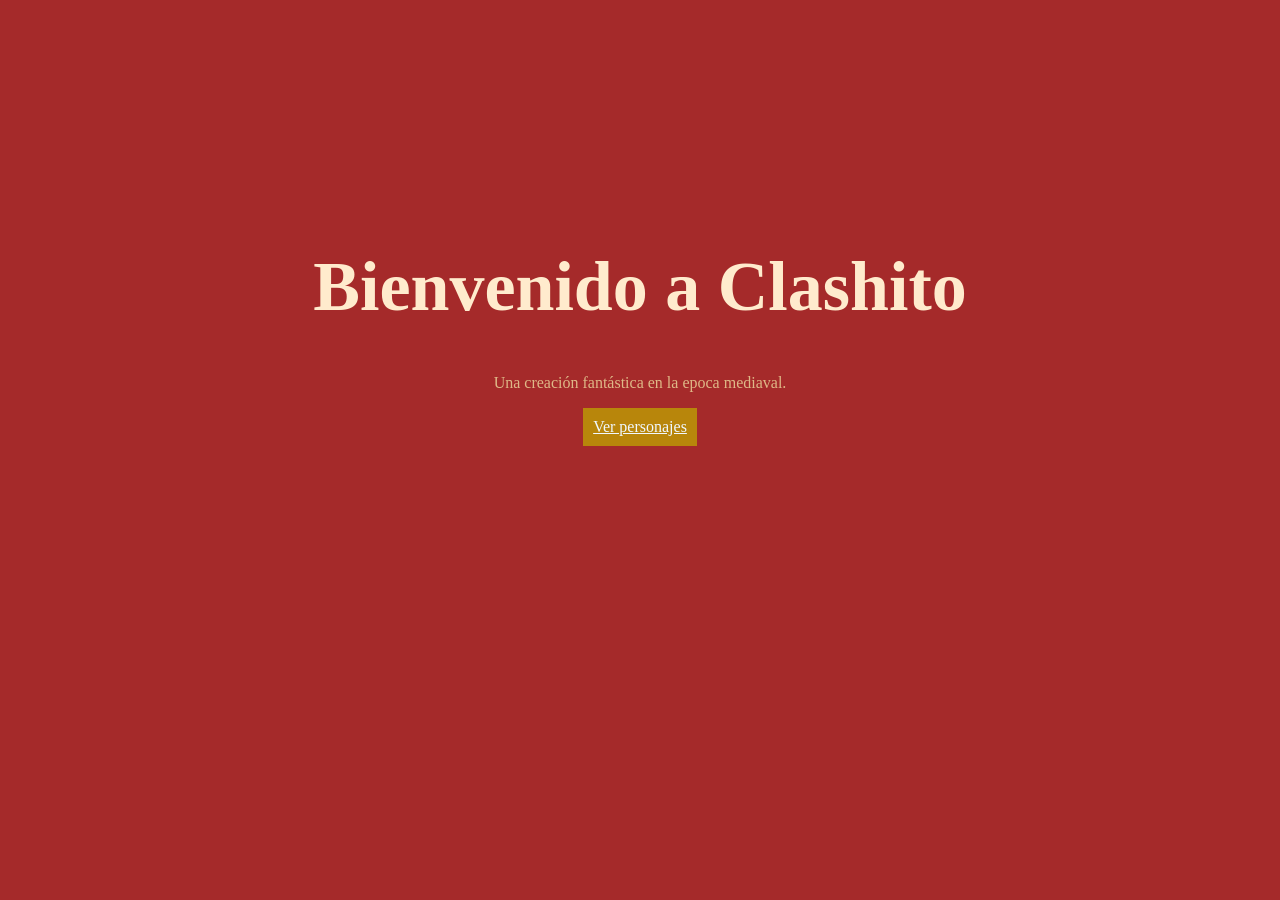
<file: index.html>
<!DOCTYPE html>
<html lang="es">
<head>
<meta charset="UTF-8">
<meta name="viewport" content="width=device-width, initial-scale=1.0">
<title>Clashito</title>
</head>
<body style="background-color: brown; margin:0; font-family: Georgia, 'Times New Roman', Times, serif;">
    <div style="text-align: center; padding: 200px 20px ;">
    <h1 style="color: blanchedalmond; font-size: 70px;">
        Bienvenido a Clashito 
    </h1>
    <p style="color: burlywood;">
        Una creación fantástica en la epoca mediaval.
    </p>
    <a style= "color: aliceblue; padding: 10px; display:inline-block; background-color: darkgoldenrod;"  href="personajes.html"> Ver personajes</a>
    </div>
</body>
</html>
</file>
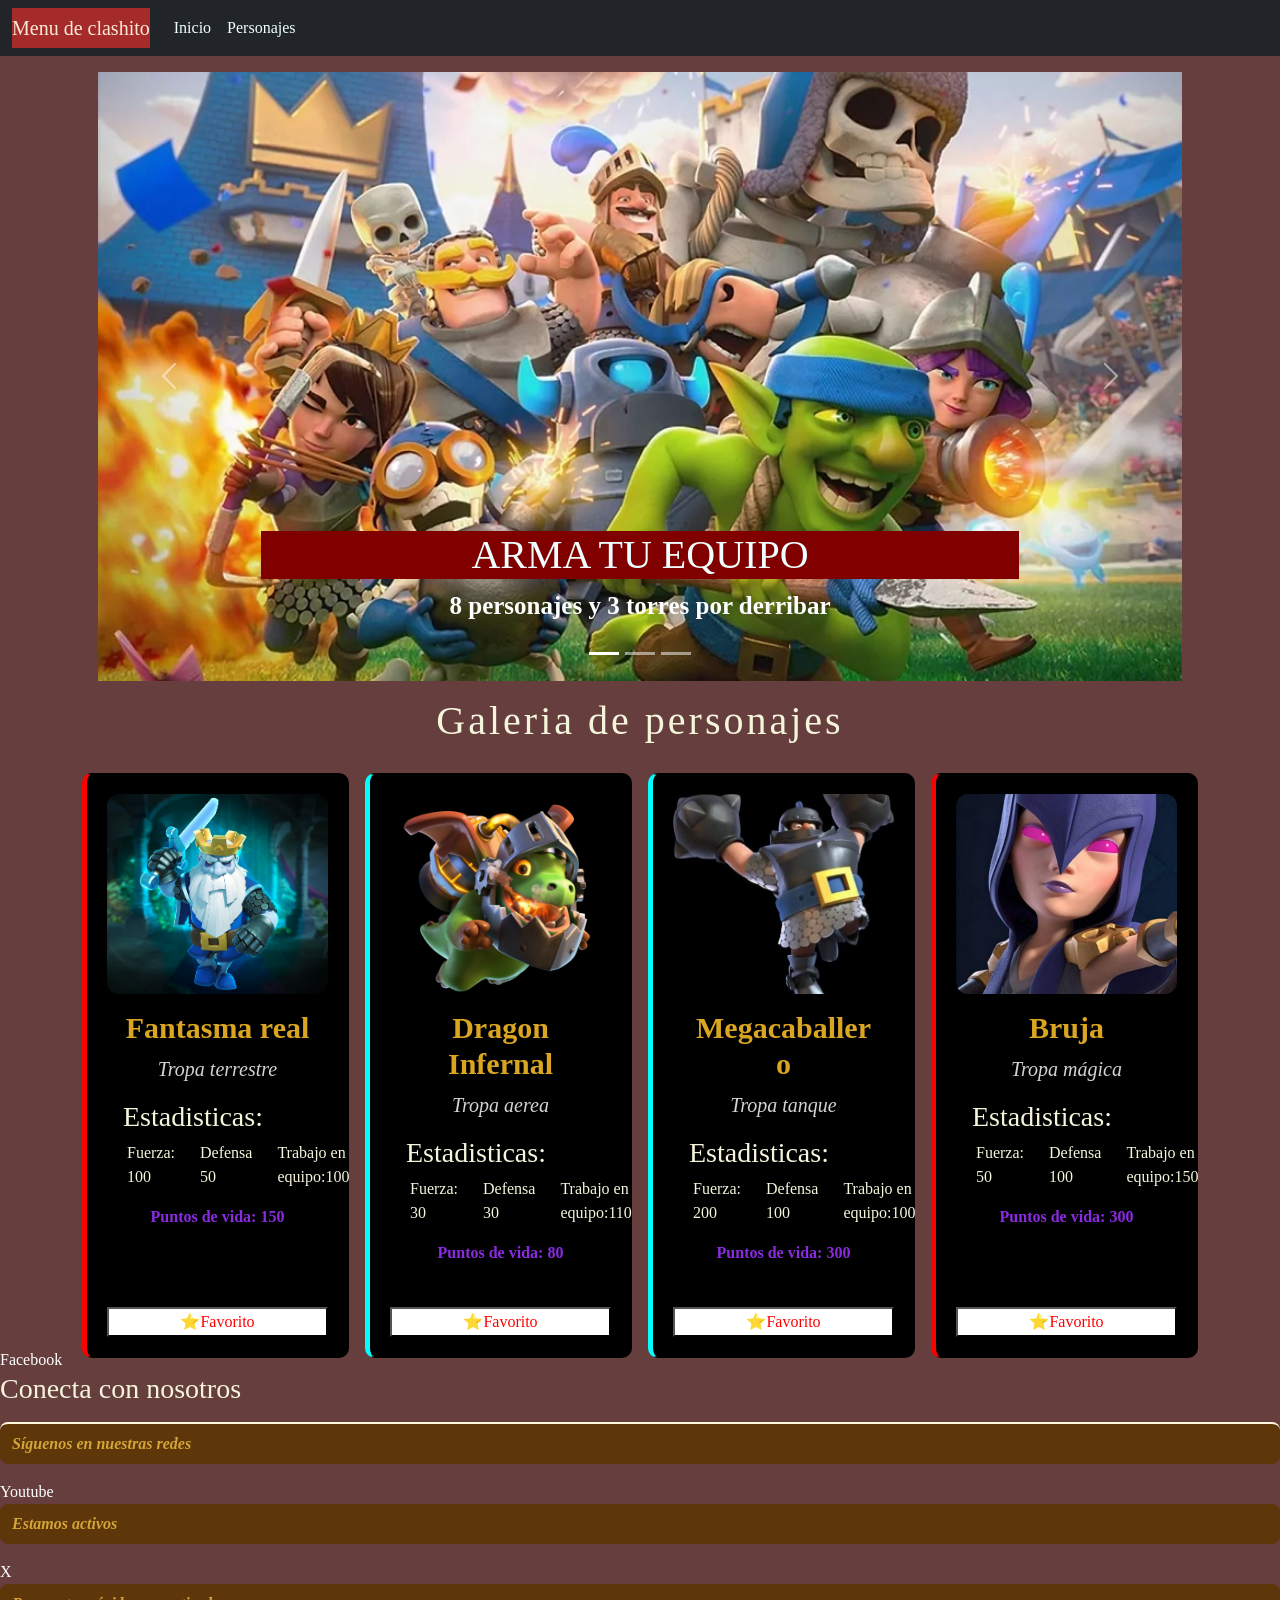
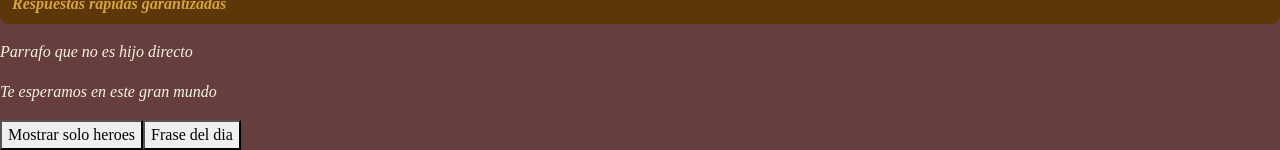
<file: personajes.html>
<!DOCTYPE html>
<html lang="es">

<head>
    <meta charset="UTF-8">
    <meta name="viewport" content="width=device-width, initial-scale=1.0">
    <title>Personajes de clashito</title>
    <link href="https://cdn.jsdelivr.net/npm/bootstrap@5.3.8/dist/css/bootstrap.min.css" rel="stylesheet"
        integrity="sha384-sRIl4kxILFvY47J16cr9ZwB07vP4J8+LH7qKQnuqkuIAvNWLzeN8tE5YBujZqJLB" crossorigin="anonymous">
    <link rel="stylesheet" href="estilo.css">

</head>

<body>
    <nav class="navbar navbar-expand-lg bg-dark data-bs-theme=dark">
        <div class="container-fluid">
            <a class="navbar-brand" href="#">Menu de clashito</a>
            <button class="navbar-toggler" type="button" data-bs-toggle="collapse" data-bs-target="#navbarNav"
                aria-controls="navbarNav" aria-expanded="false" aria-label="Toggle navigation">
                <span class="navbar-toggler-icon"></span>
            </button>
            <div class="collapse navbar-collapse" id="navbarNav">
                <ul class="navbar-nav">
                    <li class="nav-item">
                        <a class="nav-link" aria-current="page" href="index.html">Inicio</a>
                    </li>
                    <li class="nav-item">
                        <a class="nav-link" href="personajes.html">Personajes</a>
                    </li>
                </ul>
            </div>
        </div>
    </nav>
    <div class="container">
    <div class="row p-3">

    <div id="carouselExampleDark" class="carousel slide">
        <div class="carousel-indicators">
            <button type="button" data-bs-target="#carouselExampleDark" data-bs-slide-to="0" class="active"
                aria-current="true" aria-label="Slide 1"></button>
            <button type="button" data-bs-target="#carouselExampleDark" data-bs-slide-to="1"
                aria-label="Slide 2"></button>
            <button type="button" data-bs-target="#carouselExampleDark" data-bs-slide-to="2"
                aria-label="Slide 3"></button>
        </div>
        <div class="carousel-inner">
            <div class="carousel-item active" data-bs-interval="10000">
                <img src="img/imagenCarrusel1.webp" class="d-block w-100" alt="Ataque en equipo">
                <div class="carousel-caption">
                    <h5>Arma tu equipo</h5>
                    <p>8 personajes y 3 torres por derribar</p>
                </div>
            </div>
            <div class="carousel-item" data-bs-interval="2000">
                <img src="img/clash-royale-temporada-9-meta.avif" class="d-block w-100" alt="La arena de batalla">
                <div class="carousel-caption">
                    <h5>La batalla te espera</h5>
                    <p>Lucha contra otros jugadores por coronas, monedas y gemas</p>
                </div>
            </div>
            <div class="carousel-item">
                <img src="img/clash-royale-daily-revenue.jpg" class="d-block w-100" alt="Personajes">
                <div class="carousel-caption">
                    <h5>Conoce la comunidad</h5>
                    <p>Unete a clanes para obtener nuevas cartas y mejores recompensas</p>
                </div>
            </div>
        </div>
        <button class="carousel-control-prev" type="button" data-bs-target="#carouselExampleDark" data-bs-slide="prev">
            <span class="carousel-control-prev-icon" aria-hidden="true"></span>
            <span class="visually-hidden">Previous</span>
        </button>
        <button class="carousel-control-next" type="button" data-bs-target="#carouselExampleDark" data-bs-slide="next">
            <span class="carousel-control-next-icon" aria-hidden="true"></span>
            <span class="visually-hidden">Next</span>
        </button>
    </div>
    </div>
    <h1 id="titulo-galeria" class="text-center">Galeria de personajes</h1>

    
        <div class="row g-3">
            <div class="col-12 col-md-6 col-lg-3">


                <article class="ficha card" data-tipo="villano">
                    <img class="card-img-top" src="img/fantasma-real-background.jpg" alt="Fantasma cinematico">
                    <div class="card-body">
                        <h2 class="nombre card-title">Fantasma real</h2>
                        <p class="clase">Tropa terrestre</p>

                        <h3>Estadisticas:</h3>

                        <ul class="stats">
                            <li>Fuerza: 100</li>
                            <li>Defensa 50</li>
                            <li>Trabajo en equipo:100</li>
                        </ul>

                        <p class="vida">Puntos de vida: 150</p>
                    </div>


                </article>
            </div>

            <div class="col-12 col-md-6 col-lg-3">
                <article class="ficha card" data-tipo="heroe">
                    <img class="card-img-top" src="img/Inferno_Dragon_info.webp" alt="Fantasma cinematico">

                    <div class="card-body">
                        <h2 class="nombre card-title">Dragon Infernal</h2>
                        <p class="clase">Tropa aerea</p>

                        <h3>Estadisticas:</h3>

                        <ul class="stats">
                            <li>Fuerza: 30</li>
                            <li>Defensa 30</li>
                            <li>Trabajo en equipo:110</li>
                        </ul>

                        <p class="vida">Puntos de vida: 80</p>
                    </div>
                </article>
            </div>

            <div class="col-12 col-md-6 col-lg-3">

                <article class="ficha card" data-tipo="heroe">
                    <img class="card-img-top" src="img/450_1000.webp" alt="Fantasma cinematico">
                    <div class="card-body">
                        <h2 class="nombre card-title">Megacaballero</h2>
                        <p class="clase">Tropa tanque</p>

                        <h3>Estadisticas:</h3>

                        <ul class="stats">
                            <li>Fuerza: 200</li>
                            <li>Defensa 100</li>
                            <li>Trabajo en equipo:100</li>
                        </ul>

                        <p class="vida">Puntos de vida: 300</p>
                    </div>

                </article>
            </div>


            <div class="col-12 col-md-6 col-lg-3">
                <article class="ficha card" data-tipo="villano">
                    <img class="card-img-top" src="img/p37e3y912fxf1.jpeg" alt="Fantasma cinematico">
                    <div class="card-body">
                        <h2 class="nombre card-title">Bruja</h2>
                        <p class="clase">Tropa mágica</p>

                        <h3>Estadisticas:</h3>

                        <ul class="stats">
                            <li>Fuerza: 50</li>
                            <li>Defensa 100</li>
                            <li>Trabajo en equipo:150</li>
                        </ul>

                        <p class="vida">Puntos de vida: 300</p>
                    </div>


                </article>
            </div>
        </div>

    </div>
    <div class="redes-pagina">
        <a href="#" class="red-facebook">Facebook</a>
        <h3>Conecta con nosotros</h3>
        <!--<div></div>Si hay un elemento en el medio, el combinador + deja de funcionar-->
        <p>
            Síguenos en nuestras redes
        </p>
        <a href="#" class="red-Youtube">Youtube</a>
        <p>Estamos activos</p>
        <a href="#" class="red-x">X</a>
        <p>Respuestas rápidas garantizadas</p>
        <!--El combinador hermano general funciona para todos los hermanos sean adyacentes o no-->
        <span>
            <p>Parrafo que no es hijo directo</p><!--El combinador hijo directo (>) no aplica sobre este texto-->
        </span>
        <span>
            <p>Te esperamos en este gran mundo</p>
        </span> <!--No le importa cuantos niveles haya abajo. Es para todos los hijos-->
    </div>
    <script src="https://cdn.jsdelivr.net/npm/bootstrap@5.3.8/dist/js/bootstrap.bundle.min.js"
        integrity="sha384-FKyoEForCGlyvwx9Hj09JcYn3nv7wiPVlz7YYwJrWVcXK/BmnVDxM+D2scQbITxI"
        crossorigin="anonymous"></script>
    <script src="script.js"></script>
</body>

</html>
</file>
<file: estilo.css>
body{
    background-color: rgb(102, 62, 62);
    color:beige;
    font-family: 'Times New Roman', Times, serif;
}

#titulo-galeria{
    letter-spacing: 3px;
    border-bottom: 5px gray;
    padding-bottom: 10px;
}

.ficha{
    background-color: black;
    padding: 20px;
    color:beige;
    margin-top: 10px;
    border-radius: 10px;
    height: 100%;/*Se cambiaron los tamaños fijos. Para que el grid lo organizara solo*/
    width: 100%;/*Tambien se quitó el padding interno*/
}

.nombre{
    color:goldenrod;
    text-align: center;
    font-weight: bold;
    font-size: 30px;
}

.clase{
    color: lightgray;
    text-align: center;
    font-size: 20px;
    font-style: italic;
}

.stats{
    list-style: none;
    padding-inline: 4px;
    display: /*grid*/flex;
    /*grid-template-columns: repeat(3, 1fr)*/
    gap: 25px;
    justify-content: space-between ;
    align-items: center;
}

.vida{
    color:blueviolet;
    font-weight: bold;
    text-align: center;
}

a{
    color:white;
    text-decoration: none;
}
a:hover{
    color:burlywood
}



[data-tipo="villano"]{
    border-left: 5px solid red;
}

[data-tipo="heroe"]{
    border-left: 5px solid cyan;
}
/*SE BORRÓ LA CLASE .F QUE MANTENÍA EL ANCHO DE LA IMAGEN
.f{
    width: 400px;
}

*/

.redes-pagina p{
    font-style: italic;
}

.redes-pagina > p{
    background-color: rgb(93, 54, 9);
    padding: 8px 12px;
    border-radius: 8px;
}
h3 + p {
      margin-top: 16px;
      border-top: 2px solid cornsilk;
      padding-top: 12px;
}
h3 ~ p {
      color: #d4a537;
      font-weight: bold;
    }

.resaltado{
    border: 5px solid gold;
}
.borde-redondeado{
    border-radius: 12px;
}
/*
.row > *{
    border: 1px solid black
}*/

.card-img-top {
    width: 100%;
    height: 200px;
    object-fit: cover;
}

.navbar-brand{
    background-color: brown;
    color:antiquewhite;

}
.navbar-toggler{
    background-color: brown;
    color:antiquewhite;

}
.nav-link{
    color:azure;
    display:flex;
    justify-content: center;

}
.nav-link:hover{
    color:maroon;
    display:flex;
    justify-content: center;
}

.carousel-caption h5 {
    font-family: 'Times New Roman', Times, serif;
    font-size: 40px;                       
    color: azure;                        
    text-transform: uppercase;  
    background-color: maroon;
}

.carousel-caption p {
    font-family: 'Times new Roman',Times, serif ;       
    font-size: 25px;                     
    color: #FFFFFF;                       
    font-weight: bold;
}

.carousel-indicators button{
    color: burlywood;
}
.carousel-control-prev:hover{
    color: azure;
    background-color: maroon;
}
.carousel-control-next:hover{
    color: azure;
    background-color: maroon;
}
</file>
